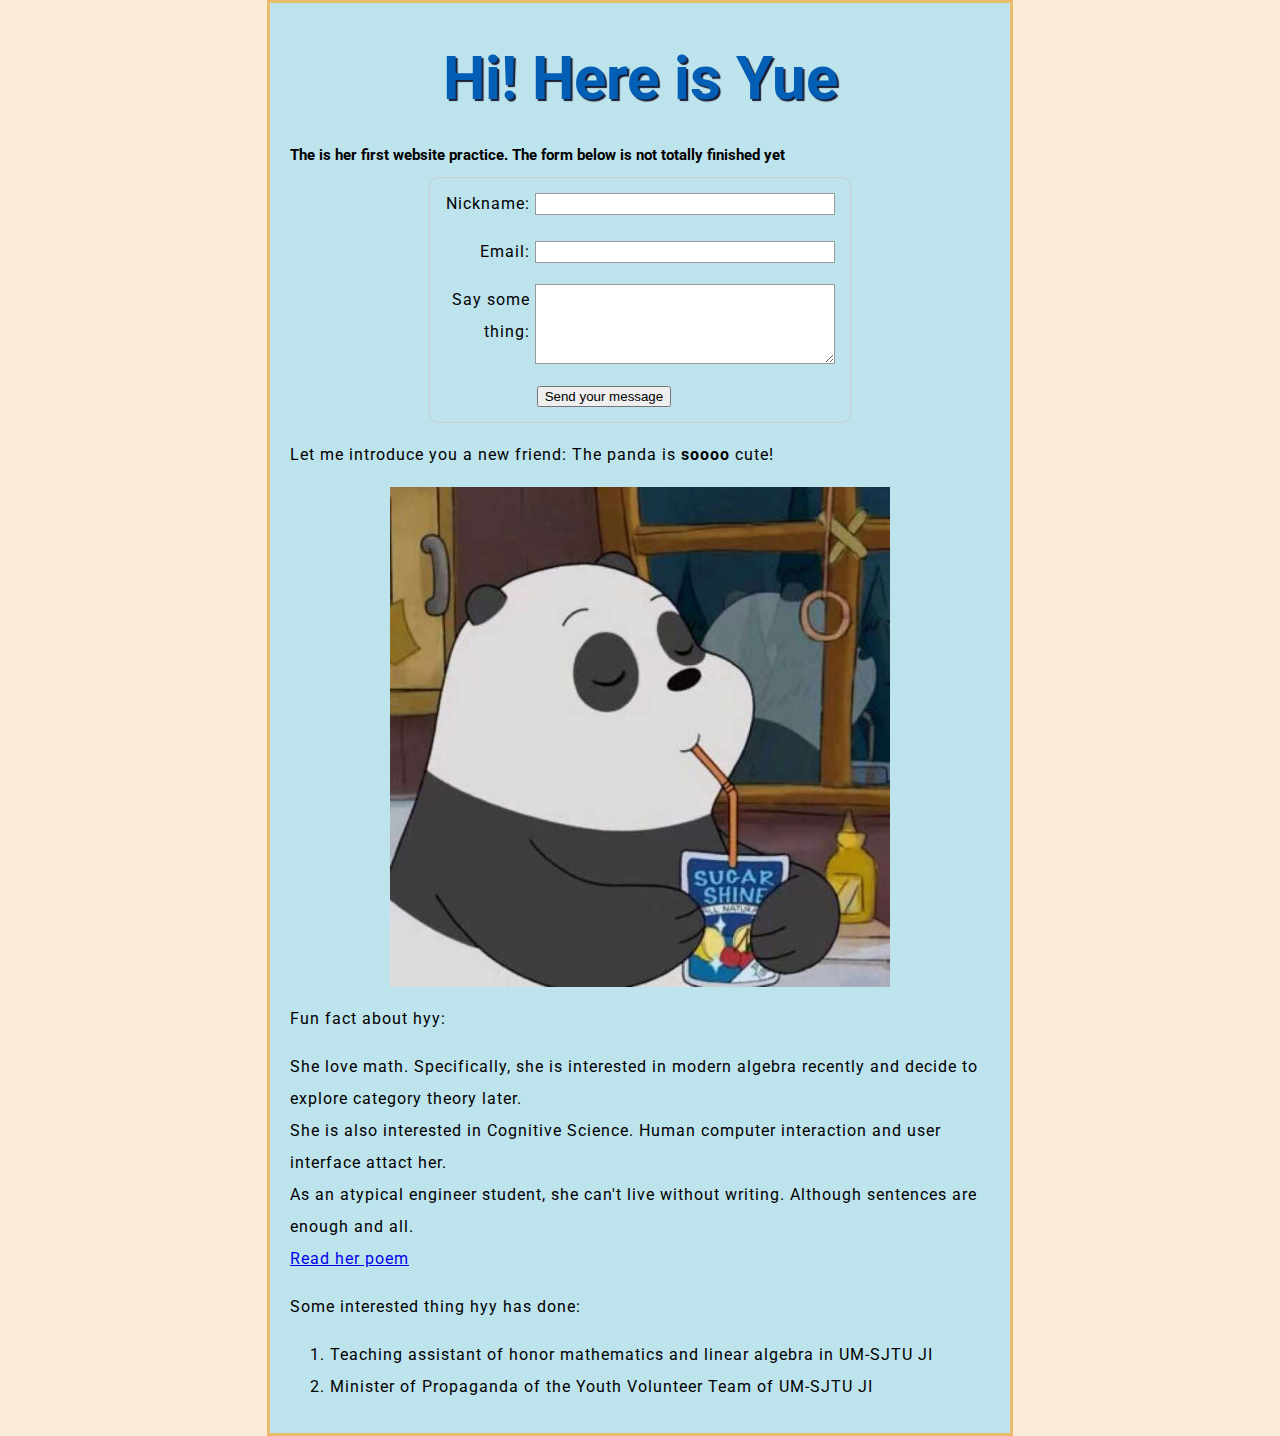
<file: index.html>
<!DOCTYPE html>
<html lang="en-US">
  <head>
    <meta charset="utf-8" />
    <meta name="viewport" content="width=device-width" />
    <link href="styles/style2.css" rel="stylesheet" />
    <link
      href="https://fonts.googleapis.com/css?family=Roboto"
      rel="stylesheet" />

    <title>HYPersonalWeb</title>
  </head>
  <body>
    <h1>Hi! Here is Yue</h1>
    <h2>The is her first website practice. The form below is not totally finished yet</h2>
    <form action="/my-handling-form-page" method="post">
      <ul>
        <li>
          <label for="name">Nickname:</label>
          <input type="text" id="name" name="username" />
        </li>
        <li>
          <label for="mail">Email:</label>
          <input type="email" id="mail" name="user_email" />
        </li>
        <li>
          <label for="msg">Say some thing:</label>
          <textarea id="msg" name="user_message"></textarea>
        </li>
        <li class="button">
          <button type="submit">Send your message</button>
        </li>
      </ul>
    </form>
    <p>Let me introduce you a new friend: The panda is <strong>soooo</strong> cute! </p>
    <img src="images/panda.jpg" alt="My test image: panda" />
    <p class="testclass1">Fun fact about hyy:</p>
    <ul>
      <li>She love math. Specifically, she is interested in modern algebra recently and decide to explore category theory later. </li>
      <li>She is also interested in Cognitive Science. Human computer interaction and user interface attact her.</li>
      <li>As an atypical engineer student, she can't live without writing. Although sentences are enough and all.</li>
      <li><a href="sub1.html">Read her poem</a></li>
    </ul>
    <p>Some interested thing hyy has done:</p>
    <ol>
      <li>Teaching assistant of honor mathematics and linear algebra in UM-SJTU JI</li>
      <li>Minister of Propaganda of the Youth Volunteer Team of UM-SJTU JI</li>
    </ol>
    
  </body>
</html>
</file>
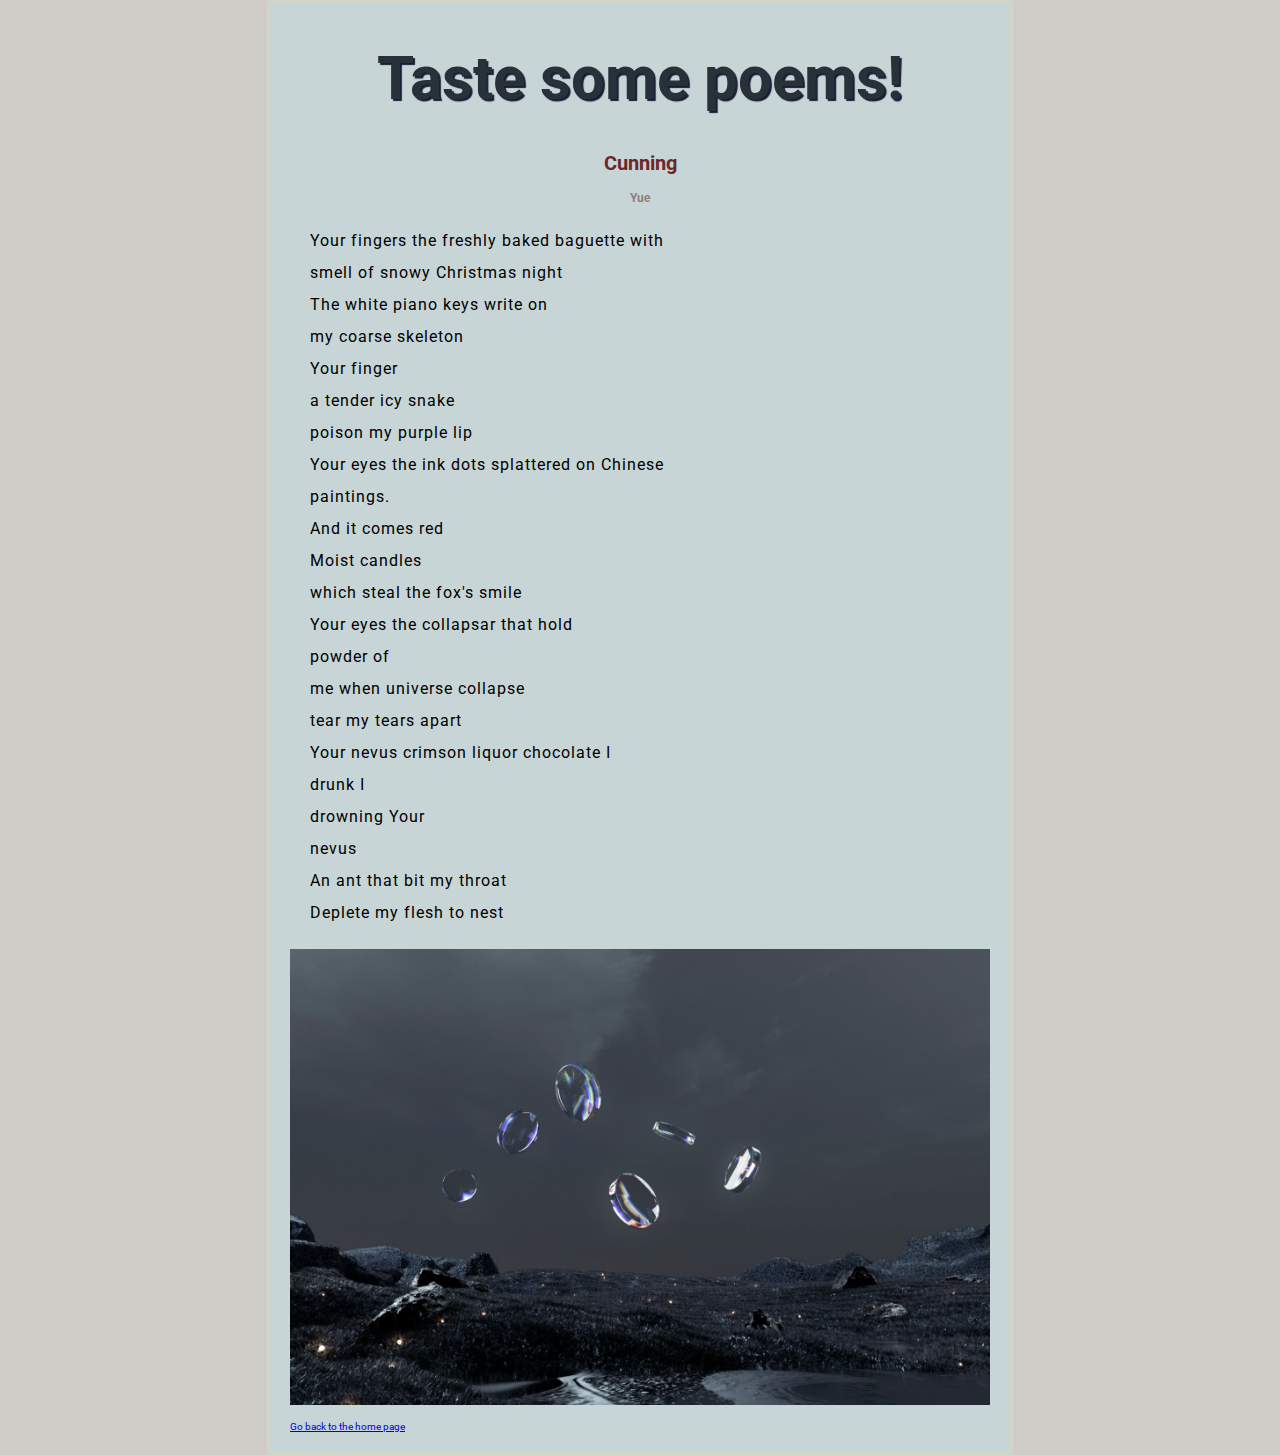
<file: sub1.html>
<!DOCTYPE html>
<html lang="en-US">
  <head>
    <meta charset="utf-8" />
    <meta name="viewport" content="width=device-width" />
    <link href="styles/style3.css" rel="stylesheet" />
    <link
      href="https://fonts.googleapis.com/css?family=Roboto"
      rel="stylesheet" />

    <title>HYPersonalWebsub</title>
  </head>
  <body>
    <h1>Taste some poems!</h1>
    <h2>Cunning</h2>
    <h3>Yue</h3>
    <ul>
      <li>Your fingers the freshly baked baguette with</li>
      <li>smell of snowy Christmas night</li>
      <li>The white piano keys write on</li>
      <li>my coarse skeleton</li>
      <li>Your finger</li>
      <li>a tender icy snake</li>
      <li>poison my purple lip</li>
      <li></li>
      <li>Your eyes the ink dots splattered on Chinese </li>
      <li>paintings.</li>
      <li>And it comes red</li>
      <li>Moist candles</li>
      <li>which steal the fox's smile</li>
      <li>Your eyes the collapsar that hold </li>
      <li>powder of </li>
      <li>me when universe collapse</li>
      <li>tear my tears apart </li>
      <li></li>
      <li>Your nevus crimson liquor chocolate I </li>
      <li>drunk I </li>
      <li>drowning Your </li>
      <li>nevus</li>
      <li>An ant that bit my throat</li>
      <li>Deplete my flesh to nest</li>
    </ul>
    <img src="images/cover.png" alt="My test image: cover" />
    <p></p>
    <a href="index.html">Go back to the home page</a>
  </body>
</html>
</file>
<file: styles/style2.css>
html {
  font-size: 10px;
  font-family: "Roboto", sans-serif;
  background-color: antiquewhite;
}
body {
  width: 700px;
  margin: 0 auto;
  background-color: #bde3ec;
  padding: 20px 20px 20px 20px;
  border: 3px solid rgb(234, 186, 109);
}
h1 {
  margin: 0;
  padding: 20px 0;
  color: #035fb5;
  text-shadow: 2px 2px 1px rgb(25, 28, 53);
}
img {
  display: block;
  margin: 0 auto;
  width: 500px;
}

h1 {
  font-size: 60px;
  text-align: center;
}

p,
li,
a:hover {
  font-size: 16px;
  line-height: 2;
  letter-spacing: 1px;
}


form {
  /* Center the form on the page */
  margin: 0 auto;
  width: 400px;
  /* Form outline */
  padding: 1em;
  border: 1px solid #ccc;
  border-radius: 1em;
}

ul {
  list-style: none;
  padding: 0;
  margin: 0;
}

form li + li {
  margin-top: 1em;
}

label {
  /* Uniform size & alignment */
  display: inline-block;
  width: 90px;
  text-align: right;
}

input,
textarea {
  /* To make sure that all text fields have the same font settings
     By default, textareas have a monospace font */
  font: 1em sans-serif;

  /* Uniform text field size */
  width: 300px;
  box-sizing: border-box;

  /* Match form field borders */
  border: 1px solid #999;
}

input:focus,
textarea:focus {
  /* Additional highlight for focused elements */
  border-color: #000;
}

textarea {
  /* Align multiline text fields with their labels */
  vertical-align: top;

  /* Provide space to type some text */
  height: 5em;
}

.button {
  /* Align buttons with the text fields */
  padding-left: 90px; /* same size as the label elements */
}

button {
  /* This extra margin represent roughly the same space as the space
     between the labels and their text fields */
  margin-left: 0.5em;
}
</file>
<file: styles/style3.css>
html {
  font-size: 10px;
  font-family: "Roboto", sans-serif;
  background-color: rgb(208, 204, 199);
}
body {
  width: 700px;
  margin: 0 auto;
  background-color: #bde3ec6c;
  padding: 20px 20px 20px 20px;
  border: 3px solid rgba(212, 212, 201, 0.889);
}
h1 {
  margin: 0;
  padding: 20px 0;
  color: #28313a;
  text-shadow: 2px 2px 1px rgb(25, 28, 53);
}
img {
  display: block;
  margin: 0 auto;
  width: 700px;
}

h1 {
  font-size: 60px;
  text-align: center;
}

h2 {
  font-size: 20px;
  text-align: center;
  color: rgb(110, 39, 39);
}

h3 {
  font-size: 12px;
  text-align: center;
  margin: 0 auto;
  color: rgb(141, 126, 126);
}


p,
li,
a:hover {
  font-size: 16px;
  line-height: 2;
  letter-spacing: 1px;
}


ul {
  list-style: none;
  padding: 20px;
  margin: 0;
}
</file>
